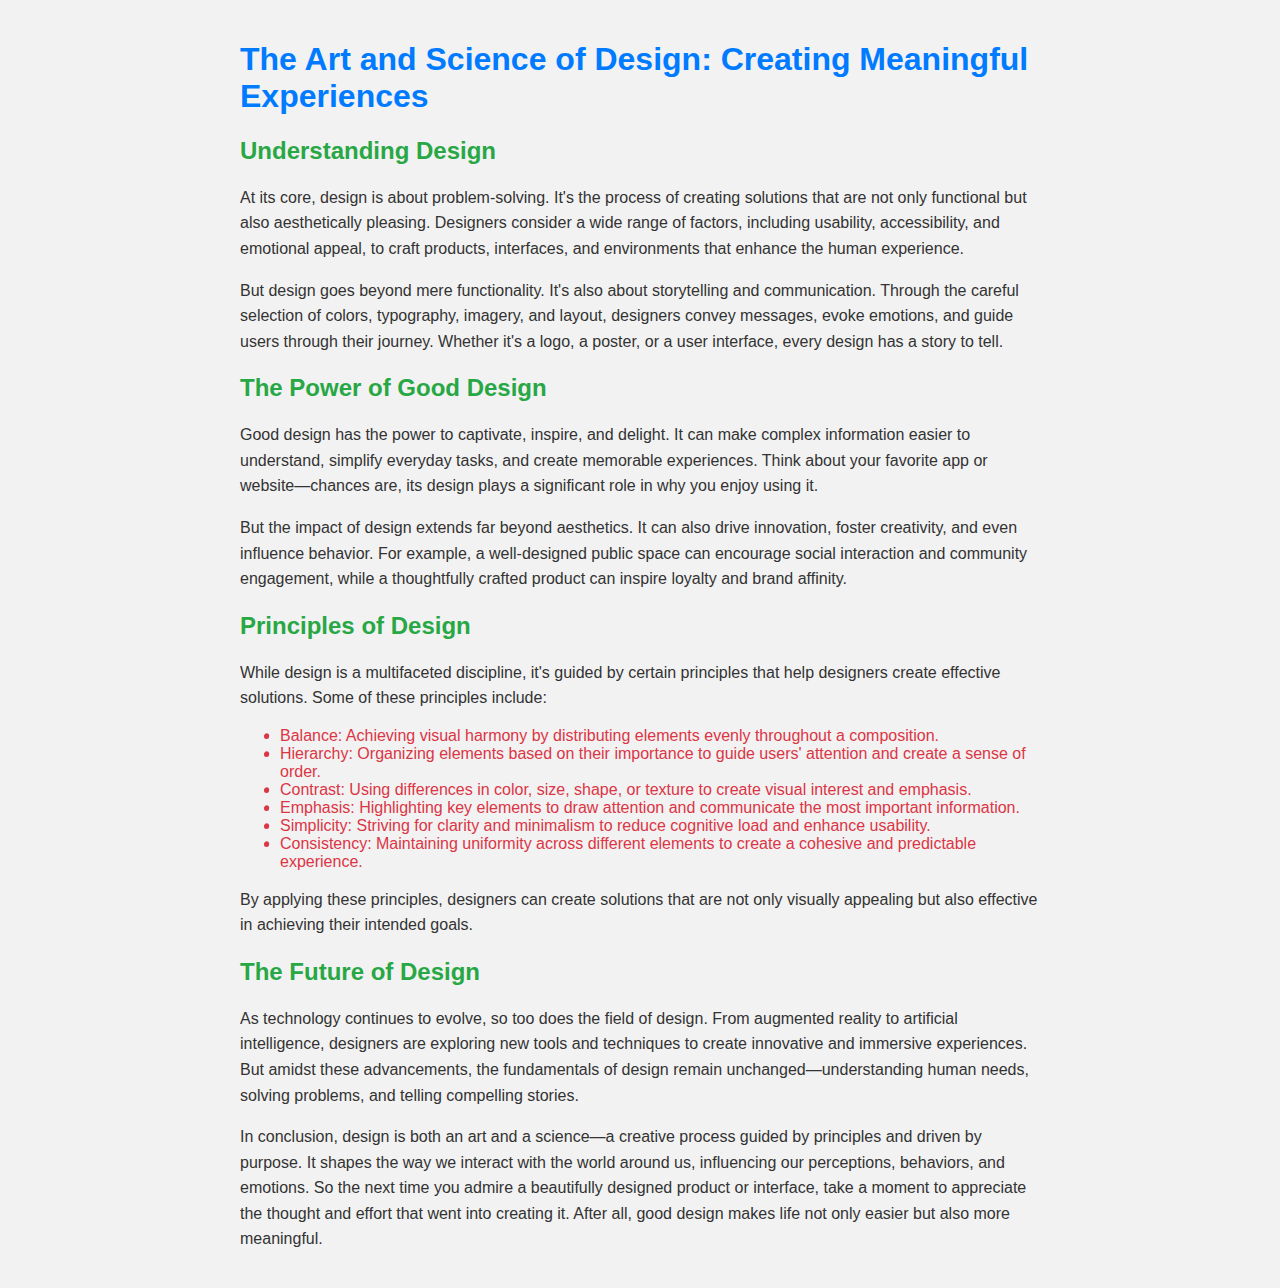
<file: bl.html>
<!DOCTYPE html>
<html lang="en">
<head>
    <meta charset="UTF-8">
    <meta name="viewport" content="width=device-width, initial-scale=1.0">
    <title>The Art and Science of Design: Creating Meaningful Experiences</title>
    <link rel="stylesheet" href="bl.css">
</head>
<body>
    <div class="container">
        <h1 class="title">The Art and Science of Design: Creating Meaningful Experiences</h1>
        
        <section>
            <h2>Understanding Design</h2>
            <p>At its core, design is about problem-solving. It's the process of creating solutions that are not only functional but also aesthetically pleasing. Designers consider a wide range of factors, including usability, accessibility, and emotional appeal, to craft products, interfaces, and environments that enhance the human experience.</p>
            <p>But design goes beyond mere functionality. It's also about storytelling and communication. Through the careful selection of colors, typography, imagery, and layout, designers convey messages, evoke emotions, and guide users through their journey. Whether it's a logo, a poster, or a user interface, every design has a story to tell.</p>
        </section>

        <section>
            <h2>The Power of Good Design</h2>
            <p>Good design has the power to captivate, inspire, and delight. It can make complex information easier to understand, simplify everyday tasks, and create memorable experiences. Think about your favorite app or website—chances are, its design plays a significant role in why you enjoy using it.</p>
            <p>But the impact of design extends far beyond aesthetics. It can also drive innovation, foster creativity, and even influence behavior. For example, a well-designed public space can encourage social interaction and community engagement, while a thoughtfully crafted product can inspire loyalty and brand affinity.</p>
        </section>

        <section>
            <h2>Principles of Design</h2>
            <p>While design is a multifaceted discipline, it's guided by certain principles that help designers create effective solutions. Some of these principles include:</p>
            <ul>
                <li>Balance: Achieving visual harmony by distributing elements evenly throughout a composition.</li>
                <li>Hierarchy: Organizing elements based on their importance to guide users' attention and create a sense of order.</li>
                <li>Contrast: Using differences in color, size, shape, or texture to create visual interest and emphasis.</li>
                <li>Emphasis: Highlighting key elements to draw attention and communicate the most important information.</li>
                <li>Simplicity: Striving for clarity and minimalism to reduce cognitive load and enhance usability.</li>
                <li>Consistency: Maintaining uniformity across different elements to create a cohesive and predictable experience.</li>
            </ul>
            <p>By applying these principles, designers can create solutions that are not only visually appealing but also effective in achieving their intended goals.</p>
        </section>

        <section>
            <h2>The Future of Design</h2>
            <p>As technology continues to evolve, so too does the field of design. From augmented reality to artificial intelligence, designers are exploring new tools and techniques to create innovative and immersive experiences. But amidst these advancements, the fundamentals of design remain unchanged—understanding human needs, solving problems, and telling compelling stories.</p>
            <p>In conclusion, design is both an art and a science—a creative process guided by principles and driven by purpose. It shapes the way we interact with the world around us, influencing our perceptions, behaviors, and emotions. So the next time you admire a beautifully designed product or interface, take a moment to appreciate the thought and effort that went into creating it. After all, good design makes life not only easier but also more meaningful.</p>
        </section>
    </div>
</body>
</html>
</file>
<file: bl.css>
/* Styles for the HTML content */

body {
    font-family: Arial, sans-serif;
    background-color: #f2f2f2;
    color: #333;
    margin: 0;
    padding: 0;
}

.container {
    max-width: 800px;
    margin: 0 auto;
    padding: 20px;
}

.title {
    color: #007bff; /* Blue color for the title */
}

h2 {
    color: #28a745; /* Green color for section headings */
}

p {
    line-height: 1.6;
}

ul {
    list-style-type: disc;
}

/* Styles for the list items */
li {
    color: #dc3545; /* Red color for list items */
}

/* Additional styles for the list items */
li::before {
    content: "\2022"; /* Bullet point */
    color: #dc3545; /* Red color */
    font-weight: bold;
    display: inline-block;
    width: 1em;
    margin-left: -1em;
}
</file>
